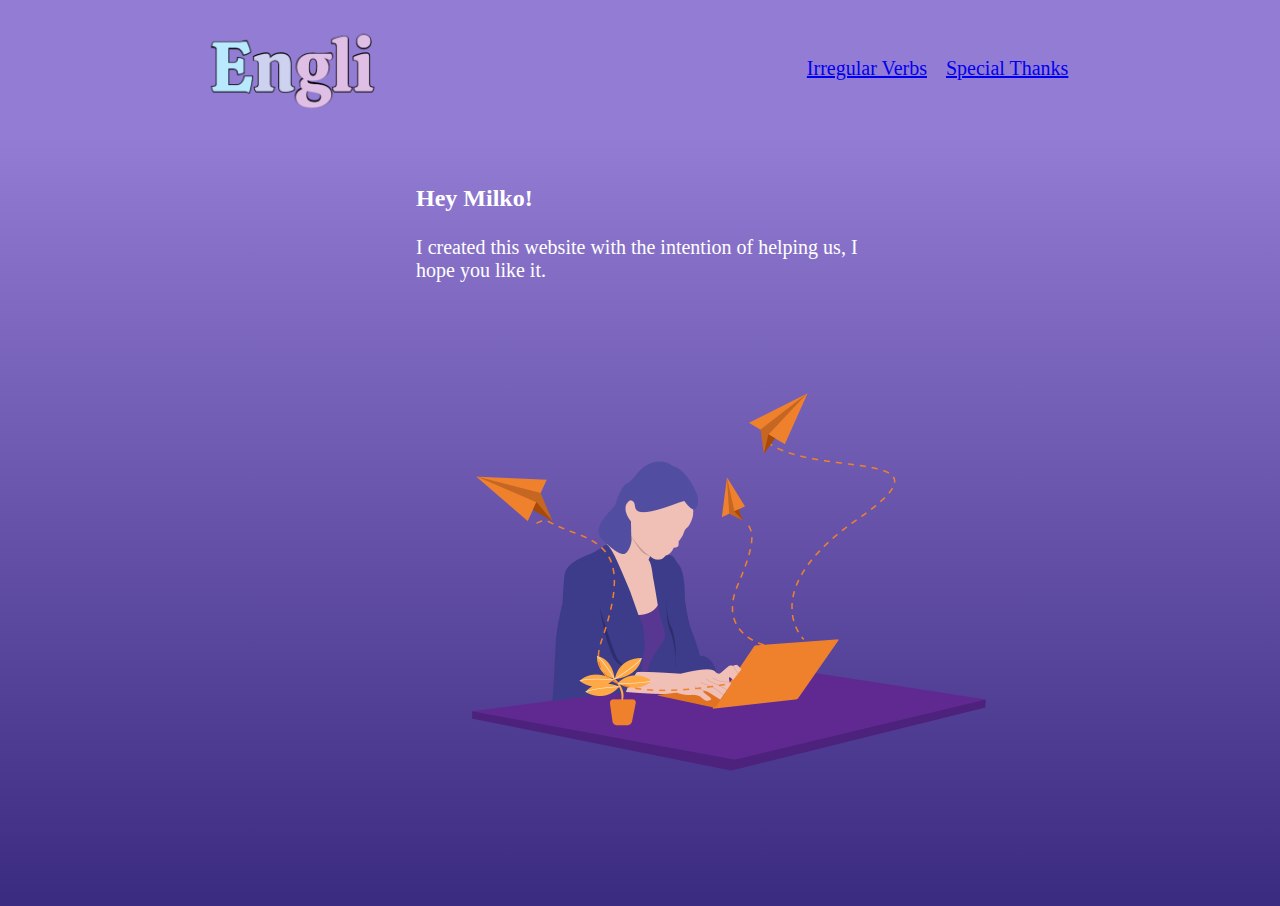
<file: index.html>
<html lang="en">
<head>
    <meta charset="UTF-8">
    <meta http-equiv="X-UA-Compatible" content="IE=edge">
    <meta name="viewport" content="width=device-width, initial-scale=1.0">
    <title>Engli</title>
    <link rel="stylesheet" href="style.css">
</head>
<body>
    <header class="cabecalho">
        <img class="cabecalho-imagem" src="./images/engli_logo.png" alt="logo">
        <ul class="cabecalho-lista">
       <li class="cabecalho-lista-item"><a href="link.html">Irregular Verbs</a></li> 
        <li class="cabecalho-lista-item"><a href="link2.html">Special Thanks</a></li>
        </ul>
    </header>


    <section class="escola">
        <div class="escola-div-conteudo">
            <h2 class="escola-titulo">Hey Milko!</h2>
            <p class="escola-texto-um">I created this website with the intention of helping us, I hope you like it.</p>
            <img class="logo-moça" src="./images/—Pngtree—woman working use laptop with_7230091.png" alt="logo-m">
        </div>
    </section>
</body>

</html>
</file>
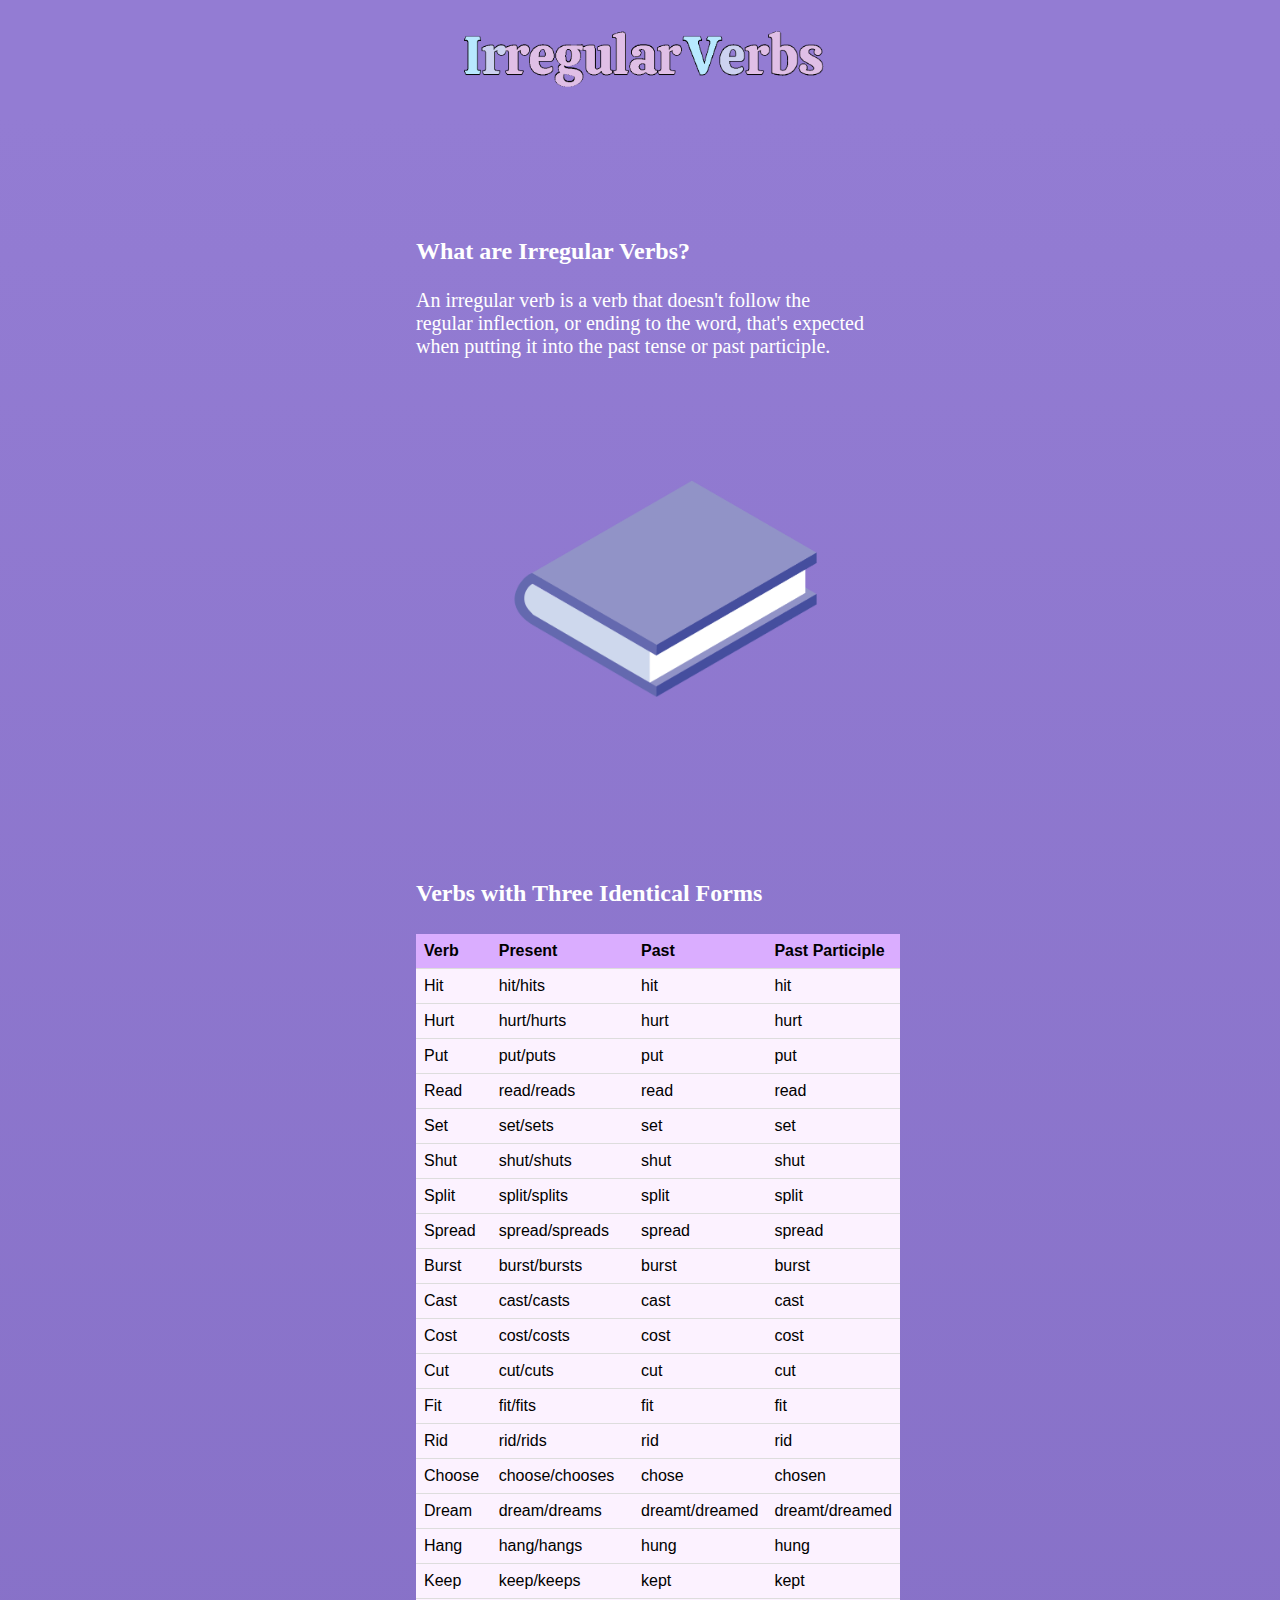
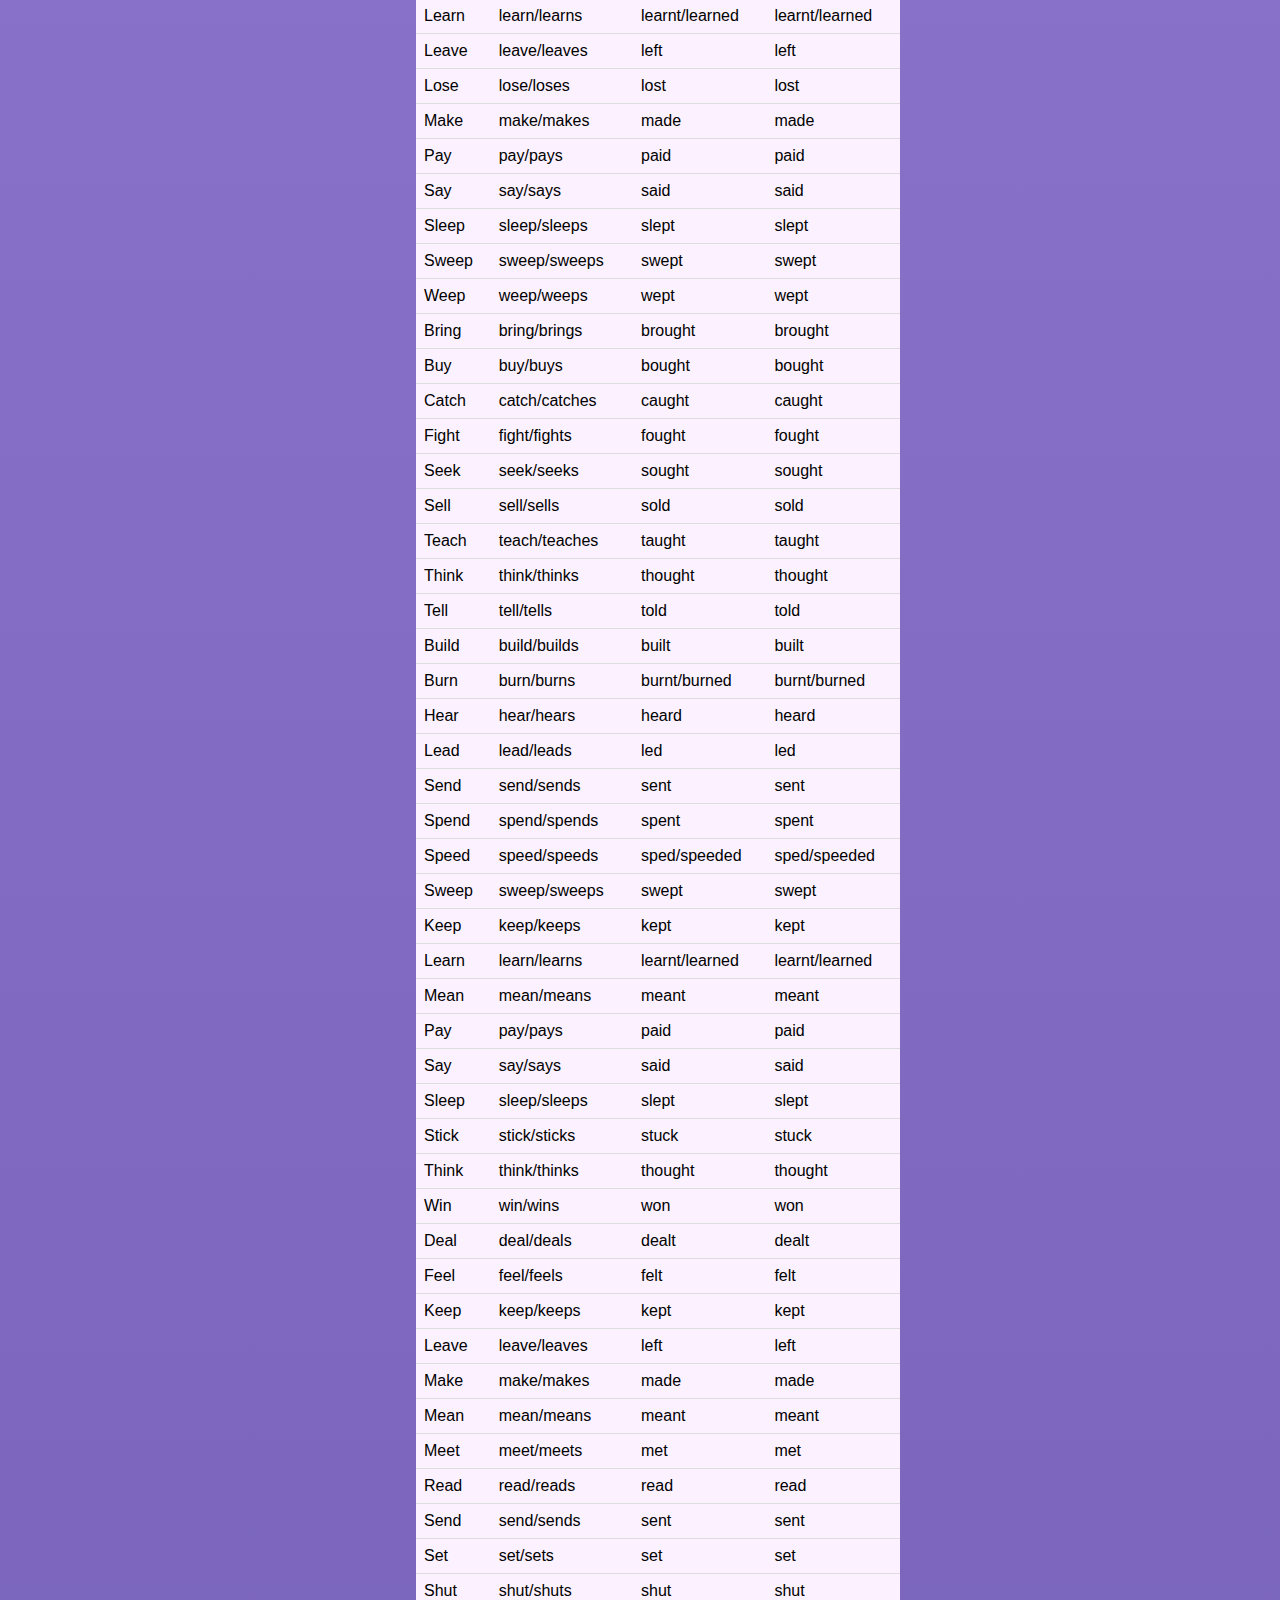
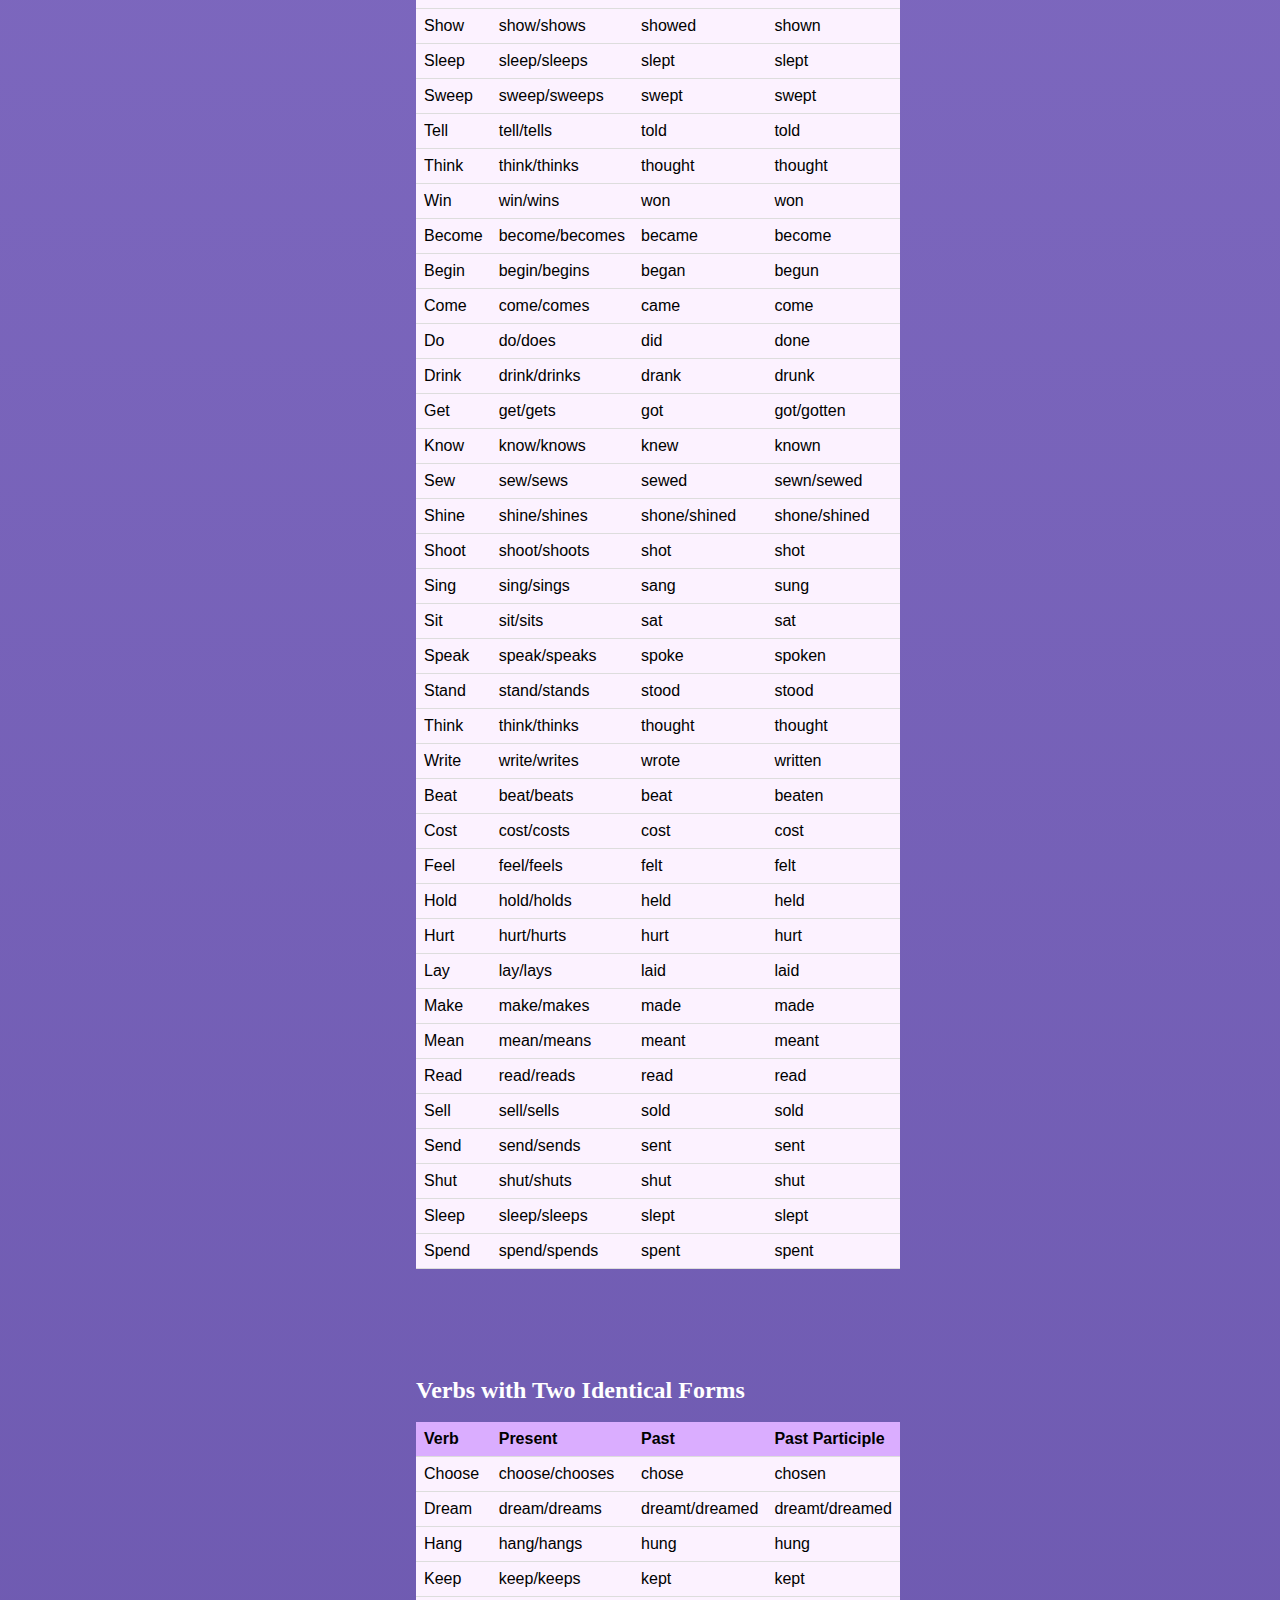
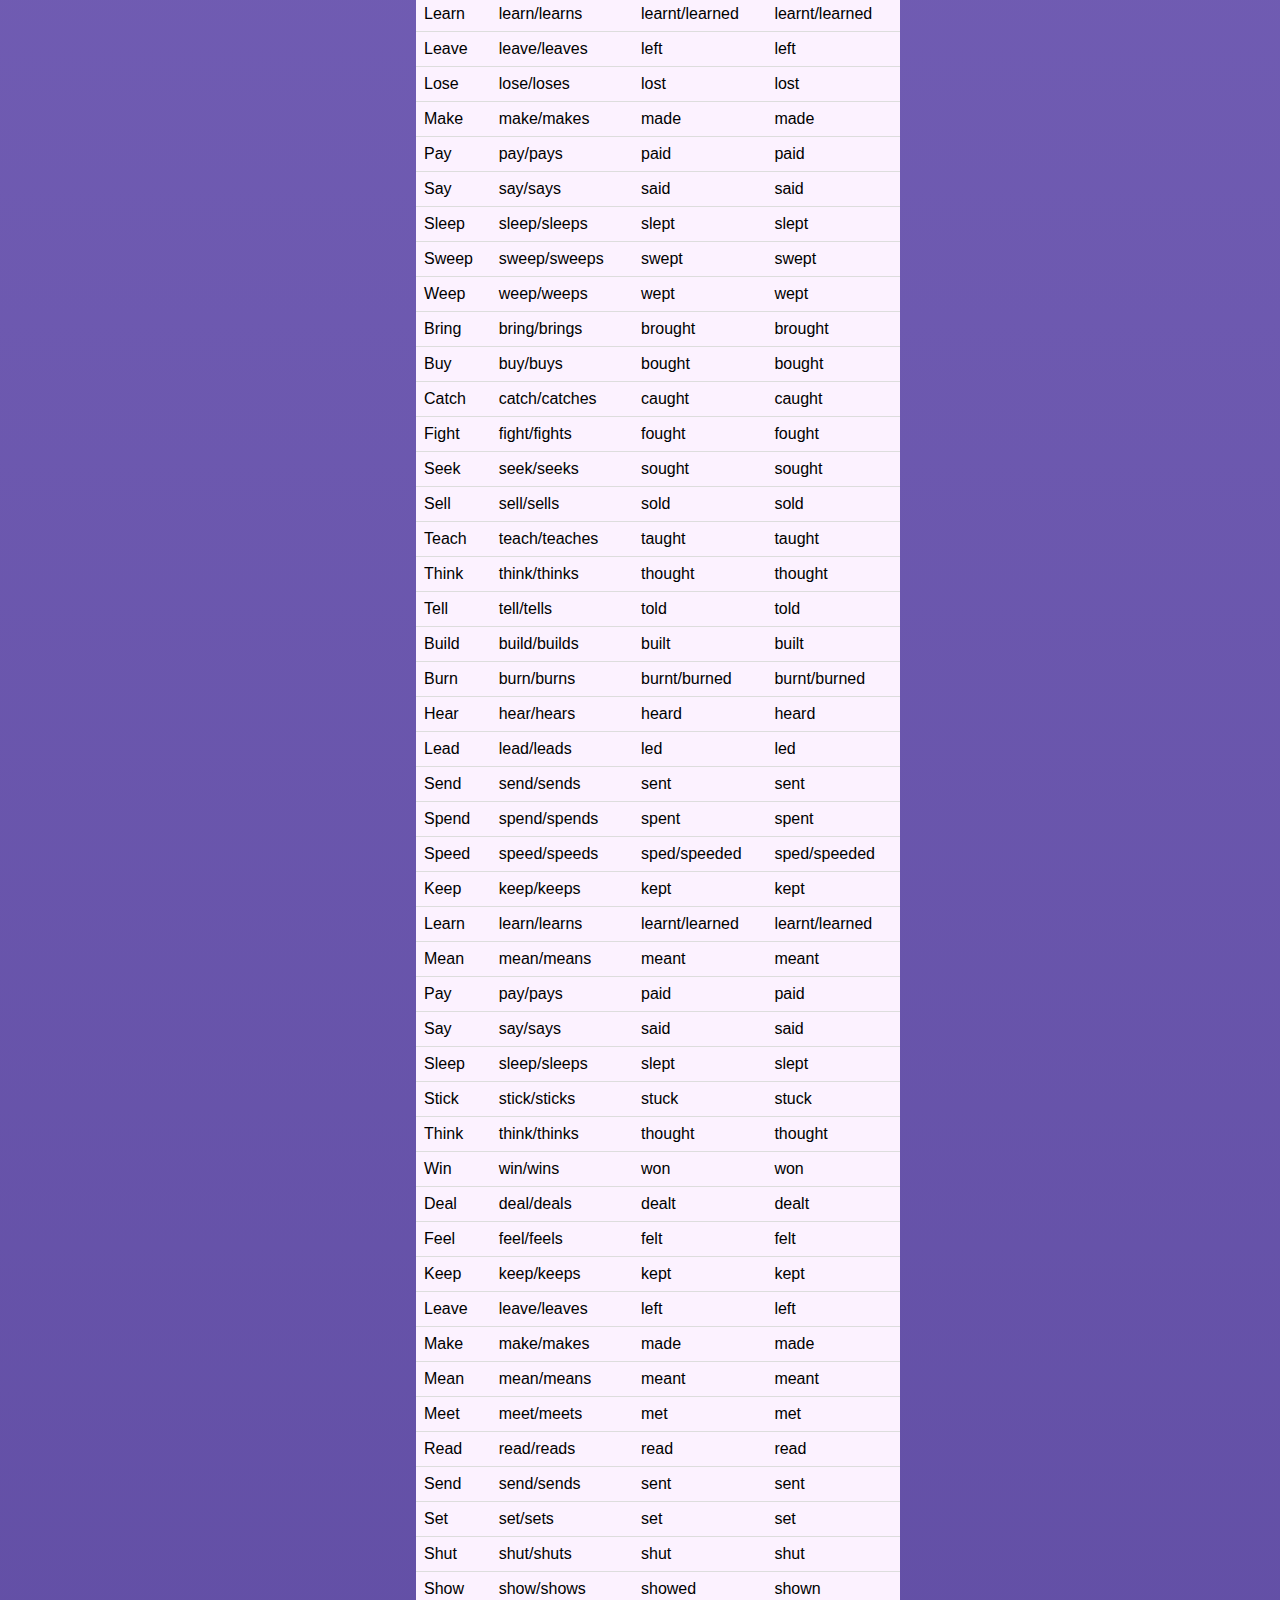
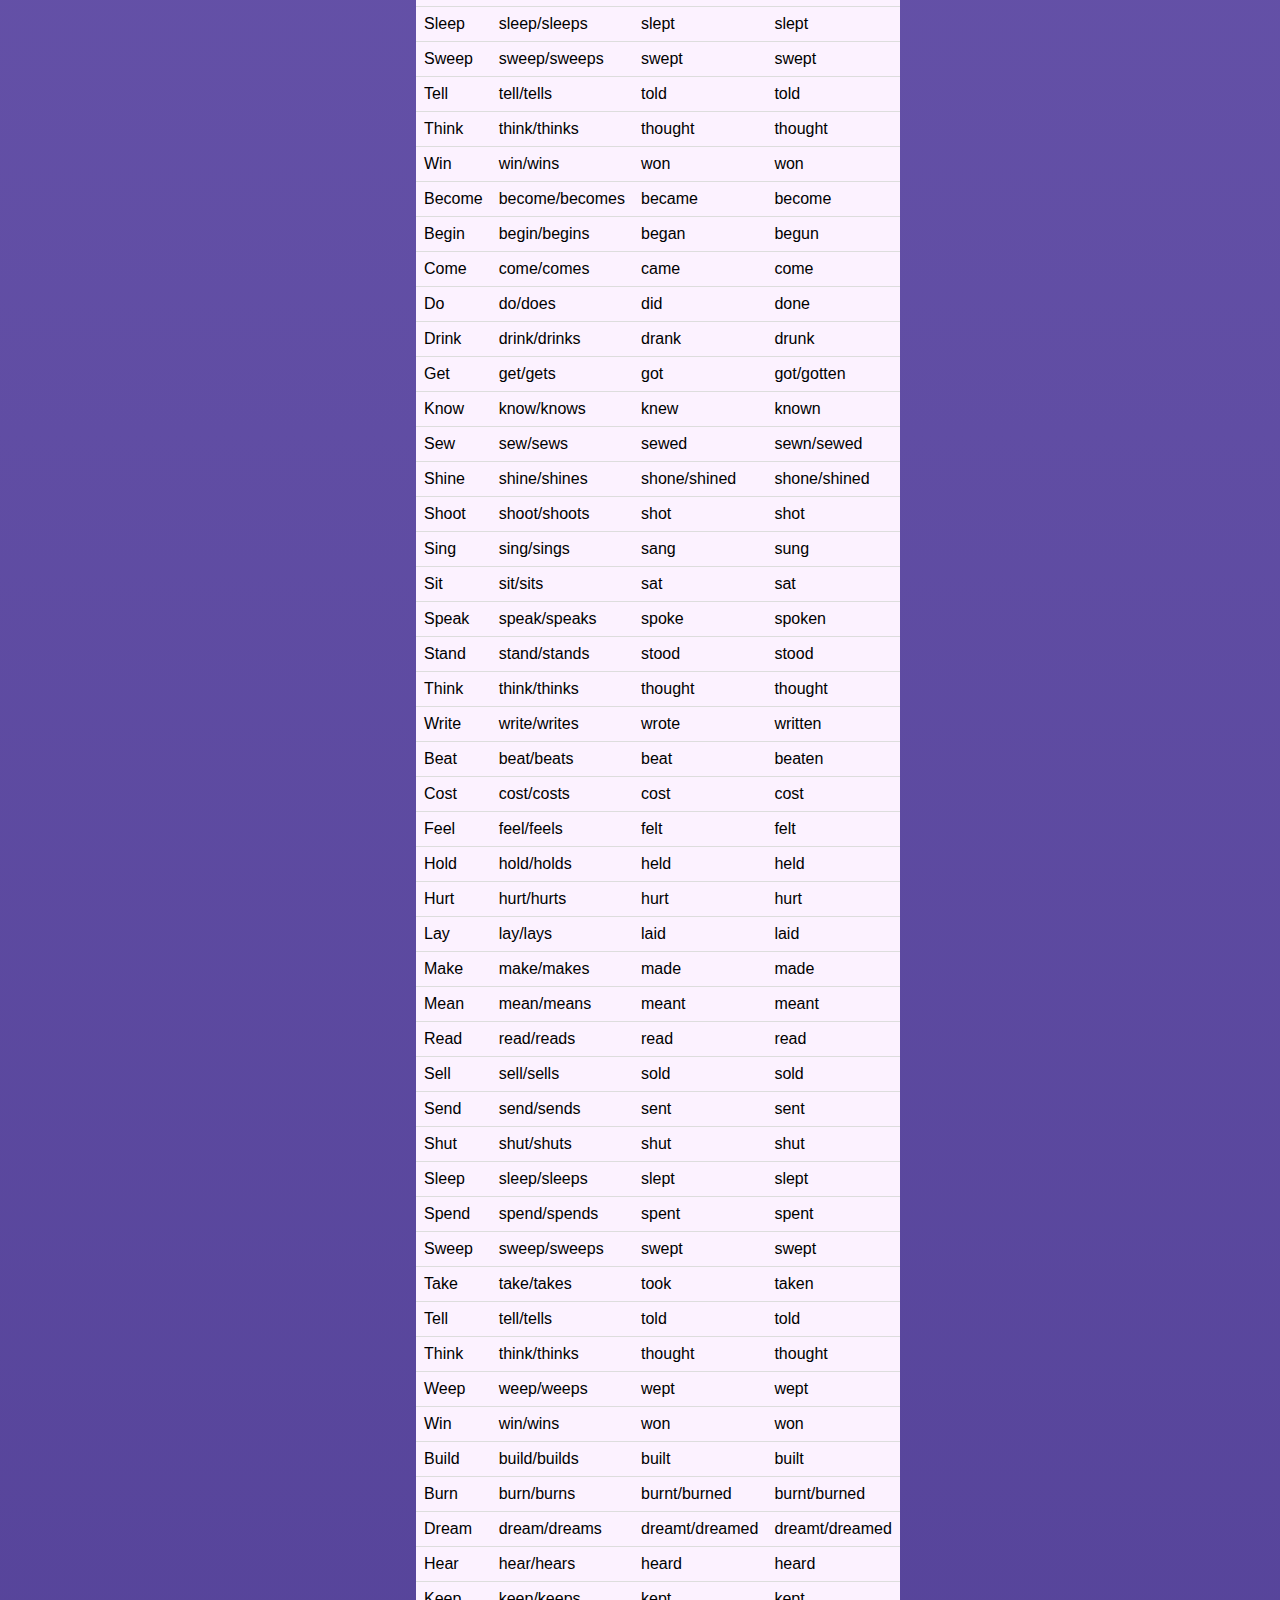
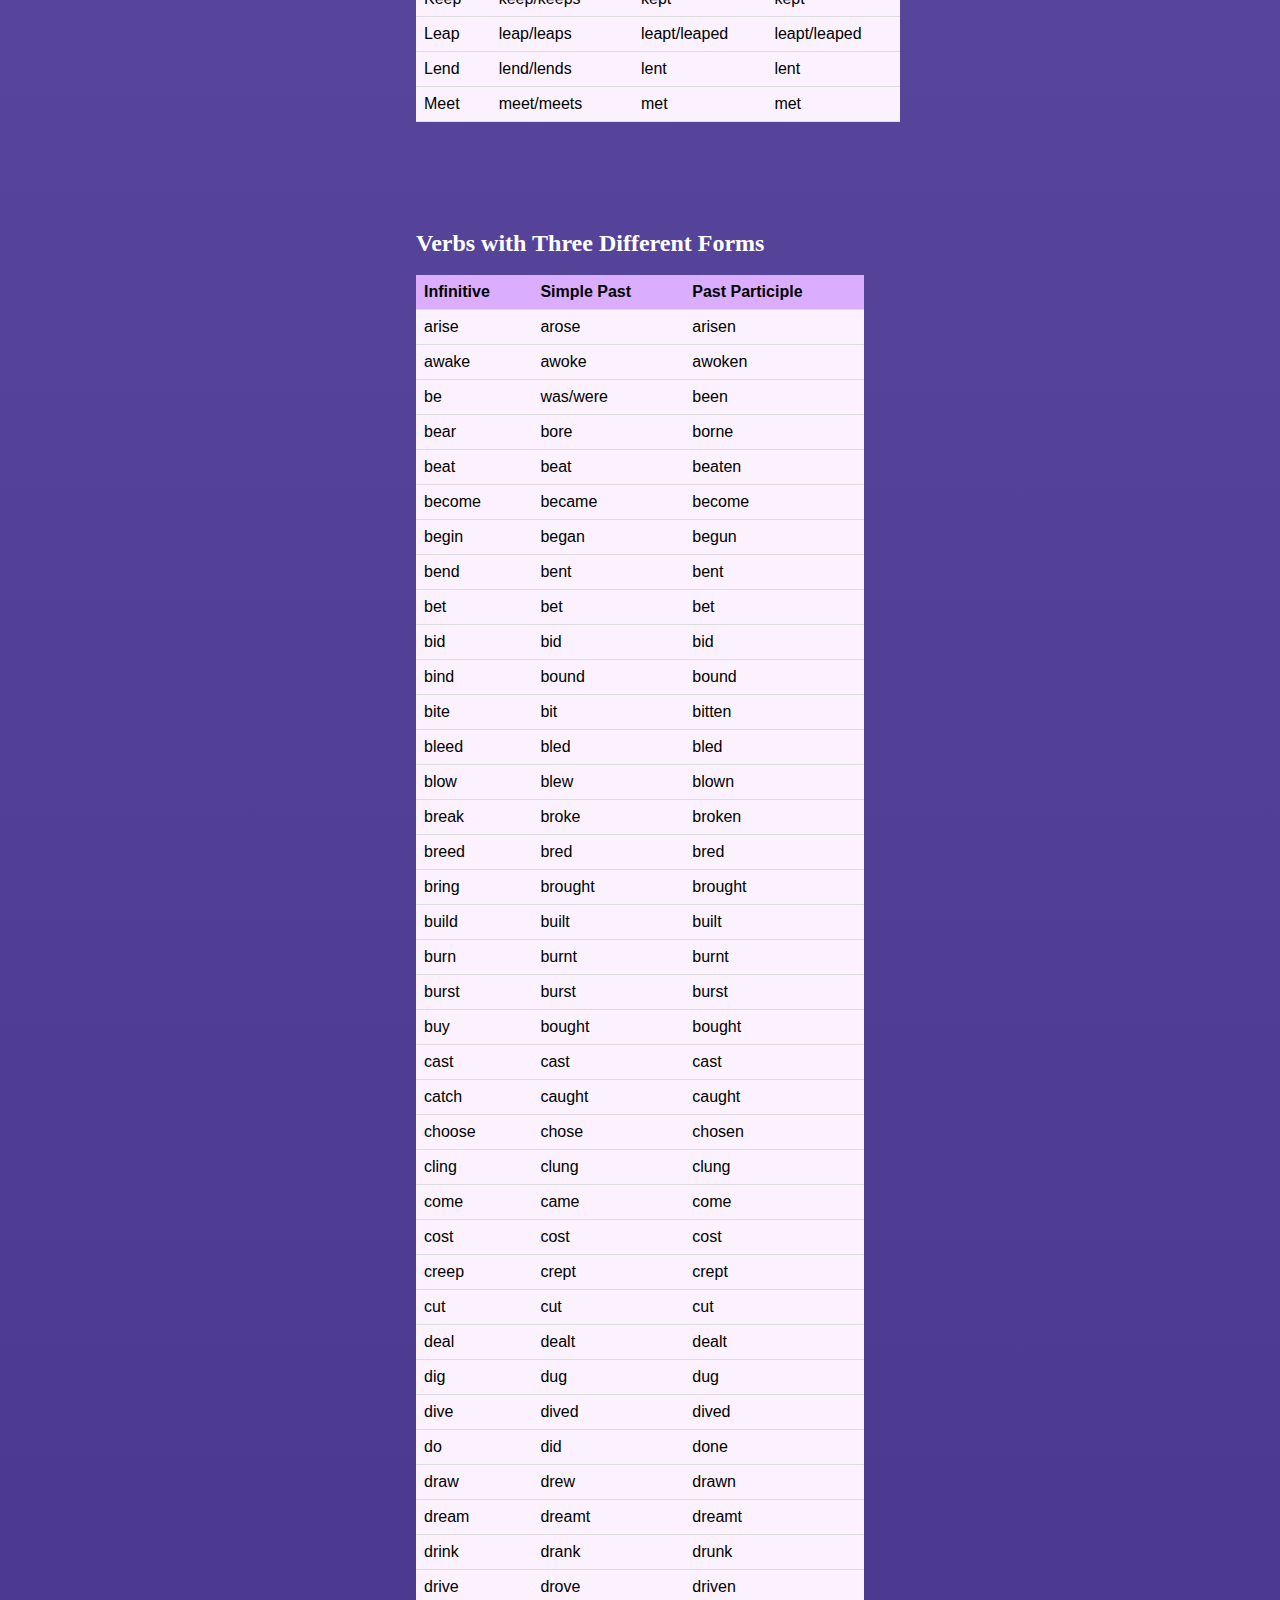
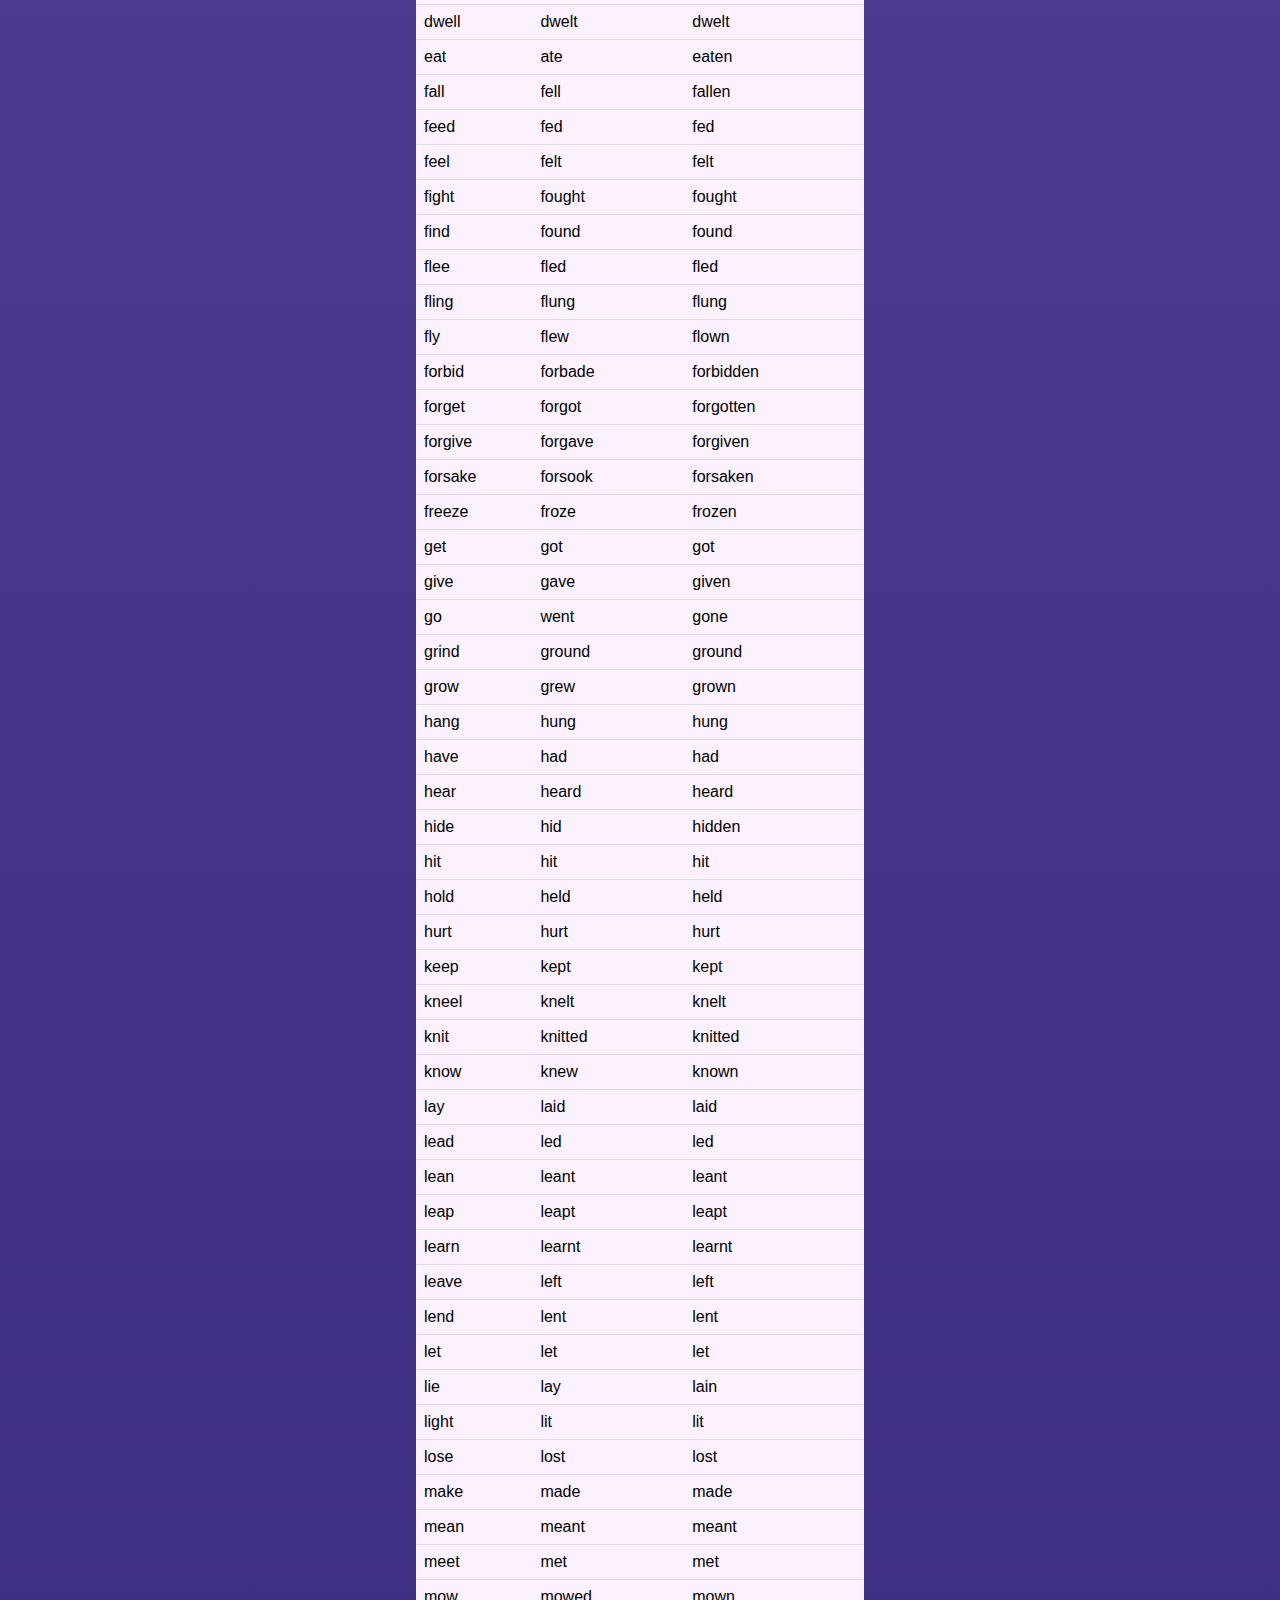
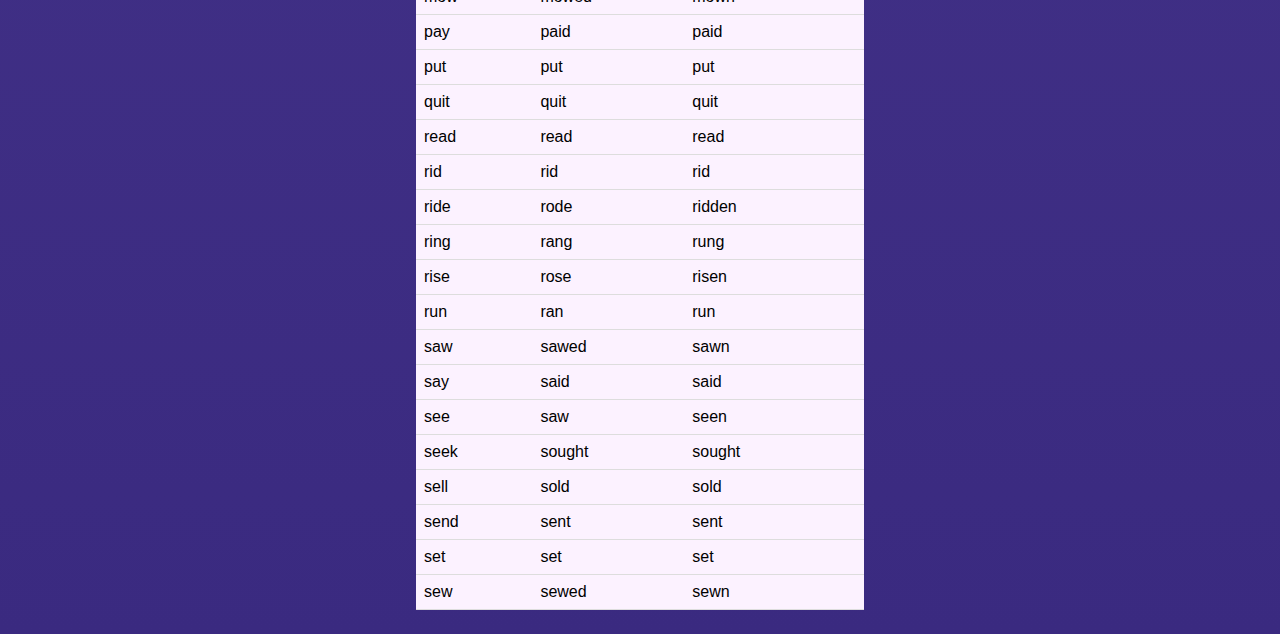
<file: link.html>
<html lang="en">
<head>
    <meta charset="UTF-8">
    <meta http-equiv="X-UA-Compatible" content="IE=edge">
    <meta name="viewport" content="width=device-width, initial-scale=1.0">
    <title>Irregular Verbs</title>
    <link rel="stylesheet" href="style.css">
</head>
<body>
    <header class="cabecalho">
        <img class="cabecalho-imagem3" src="./images/iv.png" alt="logo3">
      
    </header>


    <section class="escola">
        <div class="escola-div-conteudo"> 
            <br/><br/><br/><br/><h2 class="titulo2">What are Irregular Verbs?</h2>
            <p class="escola-texto-2">An irregular verb is a verb that doesn't follow the regular inflection, or ending to the word, that's expected when putting it into the past tense or past participle.<br/><br/>
                
                <img class="logo-st" src="./images/book.png" alt="livro">
                <br/><br/><br/><br/><br/><br/><br/></p>
           
             <h3 class="tit">Verbs with Three Identical Forms</p><br/></h3>
             <div>
            <table>
                <thead>
                  <tr>
                    <th>Verb</th>
                    <th>Present</th>
                    <th>Past</th>
                    <th>Past Participle</th>
                  </tr>
                </thead>
                <tbody>
                  <tr>
                    <td>Hit</td>
                    <td>hit/hits</td>
                    <td>hit</td>
                    <td>hit</td>
                  </tr>
                  <tr>
                    <td>Hurt</td>
                    <td>hurt/hurts</td>
                    <td>hurt</td>
                    <td>hurt</td>
                  </tr>
                  <tr>
                    <td>Put</td>
                    <td>put/puts</td>
                    <td>put</td>
                    <td>put</td>
                  </tr>
                  <tr>
                    <td>Read</td>
                    <td>read/reads</td>
                    <td>read</td>
                    <td>read</td>
                  </tr>
                  <tr>
                    <td>Set</td>
                    <td>set/sets</td>
                    <td>set</td>
                    <td>set</td>
                  </tr>
                  <tr>
                    <td>Shut</td>
                    <td>shut/shuts</td>
                    <td>shut</td>
                    <td>shut</td>
                  </tr>
                  <tr>
                    <td>Split</td>
                    <td>split/splits</td>
                    <td>split</td>
                    <td>split</td>
                  </tr>
                  <tr>
                    <td>Spread</td>
                    <td>spread/spreads</td>
                    <td>spread</td>
                    <td>spread</td>
                  </tr>
                  <tr>
                    <td>Burst</td>
                    <td>burst/bursts</td>
                    <td>burst</td>
                    <td>burst</td>
                  </tr>
                  <tr>
                    <td>Cast</td>
                    <td>cast/casts</td>
                    <td>cast</td>
                    <td>cast</td>
                  </tr>
                  <tr>
                    <td>Cost</td>
                    <td>cost/costs</td>
                    <td>cost</td>
                    <td>cost</td>
                  </tr>
                  <tr>
                    <td>Cut</td>
                    <td>cut/cuts</td>
                    <td>cut</td>
                    <td>cut</td>
                  </tr>
                  <tr>
                    <td>Fit</td>
                    <td>fit/fits</td>
                    <td>fit</td>
                    <td>fit</td>
                  </tr>
                  <tr>
                    <td>Rid</td>
                    <td>rid/rids</td>
                    <td>rid</td>
                    <td>rid</td>
                  </tr>
                  <tr>
                    <td>Choose</td>
                    <td>choose/chooses</td>
                    <td>chose</td>
                    <td>chosen</td>
                  </tr>
                  <tr>
                    <td>Dream</td>
                    <td>dream/dreams</td>
                    <td>dreamt/dreamed</td>
                    <td>dreamt/dreamed</td>
                  </tr>
                  <tr>
                    <td>Hang</td>
                    <td>hang/hangs</td>
                    <td>hung</td>
                    <td>hung</td>
                  </tr>
                  <tr>
                    <td>Keep</td>
                    <td>keep/keeps</td>
                    <td>kept</td>
                    <td>kept</td>
                  </tr>
                  <tr>
                    <td>Learn</td>
                    <td>learn/learns</td>
                    <td>learnt/learned</td>
                    <td>learnt/learned</td>
                  </tr>
                  <tr>
                    <td>Leave</td>
                    <td>leave/leaves</td>
                    <td>left</td>
                    <td>left</td>
                  </tr>
                  <tr>
                    <td>Lose</td>
                    <td>lose/loses</td>
                    <td>lost</td>
                    <td>lost</td>
                  </tr>
                  <tr>
                    <td>Make</td>
                    <td>make/makes</td>
                    <td>made</td>
                    <td>made</td>
                  </tr>
                  <tr>
                    <td>Pay</td>
                    <td>pay/pays</td>
                    <td>paid</td>
                    <td>paid</td>
                  </tr>
                  <tr>
                    <td>Say</td>
                    <td>say/says</td>
                    <td>said</td>
                    <td>said</td>
                  </tr>
                  <tr>
                    <td>Sleep</td>
                    <td>sleep/sleeps</td>
                    <td>slept</td>
                    <td>slept</td>
                  </tr>
                  <tr>
                    <td>Sweep</td>
                    <td>sweep/sweeps</td>
                    <td>swept</td>
                    <td>swept</td>
                  </tr>
                  <tr>
                    <td>Weep</td>
                    <td>weep/weeps</td>
                    <td>wept</td>
                    <td>wept</td>
                  </tr>
                  <tr>
                    <td>Bring</td>
                    <td>bring/brings</td>
                    <td>brought</td>
                    <td>brought</td>
                  </tr>
                  <tr>
                    <td>Buy</td>
                    <td>buy/buys</td>
                    <td>bought</td>
                    <td>bought</td>
                  </tr>
                  <tr>
                    <td>Catch</td>
                    <td>catch/catches</td>
                    <td>caught</td>
                    <td>caught</td>
                  </tr>
                  <tr>
                    <td>Fight</td>
                    <td>fight/fights</td>
                    <td>fought</td>
                    <td>fought</td>
                  </tr>
                  <tr>
                    <td>Seek</td>
                    <td>seek/seeks</td>
                    <td>sought</td>
                    <td>sought</td>
                  </tr>
                  <tr>
                    <td>Sell</td>
                    <td>sell/sells</td>
                    <td>sold</td>
                    <td>sold</td>
                  </tr>
                  <tr>
                    <td>Teach</td>
                    <td>teach/teaches</td>
                    <td>taught</td>
                    <td>taught</td>
                  </tr>
                  <tr>
                    <td>Think</td>
                    <td>think/thinks</td>
                    <td>thought</td>
                    <td>thought</td>
                  </tr>
                  <tr>
                    <td>Tell</td>
                    <td>tell/tells</td>
                    <td>told</td>
                    <td>told</td>
                  </tr>
                  <tr>
                    <td>Build</td>
                    <td>build/builds</td>
                    <td>built</td>
                    <td>built</td>
                  </tr>
                  <tr>
                    <td>Burn</td>
                    <td>burn/burns</td>
                    <td>burnt/burned</td>
                    <td>burnt/burned</td>
                  </tr>
                  <tr>
                    <td>Hear</td>
                    <td>hear/hears</td>
                    <td>heard</td>
                    <td>heard</td>
                  </tr>
                  <tr>
                    <td>Lead</td>
                    <td>lead/leads</td>
                    <td>led</td>
                    <td>led</td>
                  </tr>
                  <tr>
                    <td>Send</td>
                    <td>send/sends</td>
                    <td>sent</td>
                    <td>sent</td>
                  </tr>
                  <tr>
                    <td>Spend</td>
                    <td>spend/spends</td>
                    <td>spent</td>
                    <td>spent</td>
                  </tr>
                  <tr>
                    <td>Speed</td>
                    <td>speed/speeds</td>
                    <td>sped/speeded</td>
                    <td>sped/speeded</td>
                  </tr>
                  <tr>
                    <td>Sweep</td>
                    <td>sweep/sweeps</td>
                    <td>swept</td>
                    <td>swept</td>
                  </tr>
                  <tr>
                    <td>Keep</td>
                    <td>keep/keeps</td>
                    <td>kept</td>
                    <td>kept</td>
                  </tr>
                  <tr>
                    <td>Learn</td>
                    <td>learn/learns</td>
                    <td>learnt/learned</td>
                    <td>learnt/learned</td>
                  </tr>
                  <tr>
                    <td>Mean</td>
                    <td>mean/means</td>
                    <td>meant</td>
                    <td>meant</td>
                  </tr>
                  <tr>
                    <td>Pay</td>
                    <td>pay/pays</td>
                    <td>paid</td>
                    <td>paid</td>
                  </tr>
                  <tr>
                    <td>Say</td>
                    <td>say/says</td>
                    <td>said</td>
                    <td>said</td>
                  </tr>
                  <tr>
                    <td>Sleep</td>
                    <td>sleep/sleeps</td>
                    <td>slept</td>
                    <td>slept</td>
                  </tr>
                  <tr>
                    <td>Stick</td>
                    <td>stick/sticks</td>
                    <td>stuck</td>
                    <td>stuck</td>
                  </tr>
                  <tr>
                    <td>Think</td>
                    <td>think/thinks</td>
                    <td>thought</td>
                    <td>thought</td>
                  </tr>
                  <tr>
                    <td>Win</td>
                    <td>win/wins</td>
                    <td>won</td>
                    <td>won</td>
                  </tr>
                  <tr>
                    <td>Deal</td>
                    <td>deal/deals</td>
                    <td>dealt</td>
                    <td>dealt</td>
                  </tr>
                  <tr>
                    <td>Feel</td>
                    <td>feel/feels</td>
                    <td>felt</td>
                    <td>felt</td>
                  </tr>
                  <tr>
                    <td>Keep</td>
                    <td>keep/keeps</td>
                    <td>kept</td>
                    <td>kept</td>
                  </tr>
                  <tr>
                    <td>Leave</td>
                    <td>leave/leaves</td>
                    <td>left</td>
                    <td>left</td>
                  </tr>
                  <tr>
                    <td>Make</td>
                    <td>make/makes</td>
                    <td>made</td>
                    <td>made</td>
                  </tr>
                  <tr>
                    <td>Mean</td>
                    <td>mean/means</td>
                    <td>meant</td>
                    <td>meant</td>
                  </tr>
                  <tr>
                    <td>Meet</td>
                    <td>meet/meets</td>
                    <td>met</td>
                    <td>met</td>
                  </tr>
                  <tr>
                    <td>Read</td>
                    <td>read/reads</td>
                    <td>read</td>
                    <td>read</td>
                  </tr>
                  <tr>
                    <td>Send</td>
                    <td>send/sends</td>
                    <td>sent</td>
                    <td>sent</td>
                  </tr>
                  <tr>
                    <td>Set</td>
                    <td>set/sets</td>
                    <td>set</td>
                    <td>set</td>
                  </tr>
                  <tr>
                    <td>Shut</td>
                    <td>shut/shuts</td>
                    <td>shut</td>
                    <td>shut</td>
                  </tr>
                  <tr>
                    <td>Show</td>
                    <td>show/shows</td>
                    <td>showed</td>
                    <td>shown</td>
                  </tr>
                  <tr>
                    <td>Sleep</td>
                    <td>sleep/sleeps</td>
                    <td>slept</td>
                    <td>slept</td>
                  </tr>
                  <tr>
                    <td>Sweep</td>
                    <td>sweep/sweeps</td>
                    <td>swept</td>
                    <td>swept</td>
                  </tr>
                  <tr>
                    <td>Tell</td>
                    <td>tell/tells</td>
                    <td>told</td>
                    <td>told</td>
                  </tr>
                  <tr>
                    <td>Think</td>
                    <td>think/thinks</td>
                    <td>thought</td>
                    <td>thought</td>
                  </tr>
                  <tr>
                    <td>Win</td>
                    <td>win/wins</td>
                    <td>won</td>
                    <td>won</td>
                  </tr>
                  <tr>
                    <td>Become</td>
                    <td>become/becomes</td>
                    <td>became</td>
                    <td>become</td>
                  </tr>
                  <tr>
                    <td>Begin</td>
                    <td>begin/begins</td>
                    <td>began</td>
                    <td>begun</td>
                  </tr>
                  <tr>
                    <td>Come</td>
                    <td>come/comes</td>
                    <td>came</td>
                    <td>come</td>
                  </tr>
                  <tr>
                    <td>Do</td>
                    <td>do/does</td>
                    <td>did</td>
                    <td>done</td>
                  </tr>
                  <tr>
                    <td>Drink</td>
                    <td>drink/drinks</td>
                    <td>drank</td>
                    <td>drunk</td>
                  </tr>
                  <tr>
                    <td>Get</td>
                    <td>get/gets</td>
                    <td>got</td>
                    <td>got/gotten</td>
                  </tr>
                  <tr>
                    <td>Know</td>
                    <td>know/knows</td>
                    <td>knew</td>
                    <td>known</td>
                  </tr>
                  <tr>
                    <td>Sew</td>
                    <td>sew/sews</td>
                    <td>sewed</td>
                    <td>sewn/sewed</td>
                  </tr>
                  <tr>
                    <td>Shine</td>
                    <td>shine/shines</td>
                    <td>shone/shined</td>
                    <td>shone/shined</td>
                  </tr>
                  <tr>
                    <td>Shoot</td>
                    <td>shoot/shoots</td>
                    <td>shot</td>
                    <td>shot</td>
                  </tr>
                  <tr>
                    <td>Sing</td>
                    <td>sing/sings</td>
                    <td>sang</td>
                    <td>sung</td>
                  </tr>
                  <tr>
                    <td>Sit</td>
                    <td>sit/sits</td>
                    <td>sat</td>
                    <td>sat</td>
                  </tr>
                  <tr>
                    <td>Speak</td>
                    <td>speak/speaks</td>
                    <td>spoke</td>
                    <td>spoken</td>
                  </tr>
                  <tr>
                    <td>Stand</td>
                    <td>stand/stands</td>
                    <td>stood</td>
                    <td>stood</td>
                  </tr>
                  <tr>
                    <td>Think</td>
                    <td>think/thinks</td>
                    <td>thought</td>
                    <td>thought</td>
                  </tr>
                  <tr>
                    <td>Write</td>
                    <td>write/writes</td>
                    <td>wrote</td>
                    <td>written</td>
                  </tr>
                  <tr>
                    <td>Beat</td>
                    <td>beat/beats</td>
                    <td>beat</td>
                    <td>beaten</td>
                  </tr>
                  <tr>
                    <td>Cost</td>
                    <td>cost/costs</td>
                    <td>cost</td>
                    <td>cost</td>
                  </tr>
                  <tr>
                    <td>Feel</td>
                    <td>feel/feels</td>
                    <td>felt</td>
                    <td>felt</td>
                  </tr>
                  <tr>
                    <td>Hold</td>
                    <td>hold/holds</td>
                    <td>held</td>
                    <td>held</td>
                  </tr>
                  <tr>
                    <td>Hurt</td>
                    <td>hurt/hurts</td>
                    <td>hurt</td>
                    <td>hurt</td>
                  </tr>
                  <tr>
                    <td>Lay</td>
                    <td>lay/lays</td>
                    <td>laid</td>
                    <td>laid</td>
                  </tr>
                  <tr>
                    <td>Make</td>
                    <td>make/makes</td>
                    <td>made</td>
                    <td>made</td>
                  </tr>
                  <tr>
                    <td>Mean</td>
                    <td>mean/means</td>
                    <td>meant</td>
                    <td>meant</td>
                  </tr>
                  <tr>
                    <td>Read</td>
                    <td>read/reads</td>
                    <td>read</td>
                    <td>read</td>
                  </tr>
                  <tr>
                    <td>Sell</td>
                    <td>sell/sells</td>
                    <td>sold</td>
                    <td>sold</td>
                  </tr>
                  <tr>
                    <td>Send</td>
                    <td>send/sends</td>
                    <td>sent</td>
                    <td>sent</td>
                  </tr>
                  <tr>
                    <td>Shut</td>
                    <td>shut/shuts</td>
                    <td>shut</td>
                    <td>shut</td>
                  </tr>
                  <tr>
                    <td>Sleep</td>
                    <td>sleep/sleeps</td>
                    <td>slept</td>
                    <td>slept</td>
                  </tr>
                  <tr>
                    <td>Spend</td>
                    <td>spend/spends</td>
                    <td>spent</td>
                    <td>spent</td>
                  </tr>
                  </tbody>
                  </thead>
              </table> <br/><br/><br/><br/><br/><br/>
                  <h3 class="tit">Verbs with Two Identical Forms</h3><br/>
            
                  <table>
                    <thead>
                      <tr>
                        <th>Verb</th>
                        <th>Present</th>
                        <th>Past</th>
                        <th>Past Participle</th>
                      </tr>
                    </thead>
                    <tbody>
                      <!-- Existing rows -->
                      <tr>
                        <td>Choose</td>
                        <td>choose/chooses</td>
                        <td>chose</td>
                        <td>chosen</td>
                      </tr>
                      <tr>
                        <td>Dream</td>
                        <td>dream/dreams</td>
                        <td>dreamt/dreamed</td>
                        <td>dreamt/dreamed</td>
                      </tr>
                      <tr>
                        <td>Hang</td>
                        <td>hang/hangs</td>
                        <td>hung</td>
                        <td>hung</td>
                      </tr>
                      <tr>
                        <td>Keep</td>
                        <td>keep/keeps</td>
                        <td>kept</td>
                        <td>kept</td>
                      </tr>
                      <tr>
                        <td>Learn</td>
                        <td>learn/learns</td>
                        <td>learnt/learned</td>
                        <td>learnt/learned</td>
                      </tr>
                      <tr>
                        <td>Leave</td>
                        <td>leave/leaves</td>
                        <td>left</td>
                        <td>left</td>
                      </tr>
                      <tr>
                        <td>Lose</td>
                        <td>lose/loses</td>
                        <td>lost</td>
                        <td>lost</td>
                      </tr>
                      <tr>
                        <td>Make</td>
                        <td>make/makes</td>
                        <td>made</td>
                        <td>made</td>
                      </tr>
                      <tr>
                        <td>Pay</td>
                        <td>pay/pays</td>
                        <td>paid</td>
                        <td>paid</td>
                      </tr>
                      <tr>
                        <td>Say</td>
                        <td>say/says</td>
                        <td>said</td>
                        <td>said</td>
                      </tr>
                      <tr>
                        <td>Sleep</td>
                        <td>sleep/sleeps</td>
                        <td>slept</td>
                        <td>slept</td>
                      </tr>
                      <tr>
                        <td>Sweep</td>
                        <td>sweep/sweeps</td>
                        <td>swept</td>
                        <td>swept</td>
                      </tr>
                      <tr>
                        <td>Weep</td>
                        <td>weep/weeps</td>
                        <td>wept</td>
                        <td>wept</td>
                      </tr>
                      <tr>
                        <td>Bring</td>
                        <td>bring/brings</td>
                        <td>brought</td>
                        <td>brought</td>
                      </tr>
                      <tr>
                        <td>Buy</td>
                        <td>buy/buys</td>
                        <td>bought</td>
                        <td>bought</td>
                      </tr>
                      <tr>
                        <td>Catch</td>
                        <td>catch/catches</td>
                        <td>caught</td>
                        <td>caught</td>
                      </tr>
                      <tr>
                        <td>Fight</td>
                        <td>fight/fights</td>
                        <td>fought</td>
                        <td>fought</td>
                      </tr>
                      <tr>
                        <td>Seek</td>
                        <td>seek/seeks</td>
                        <td>sought</td>
                        <td>sought</td>
                      </tr>
                      <tr>
                        <td>Sell</td>
                        <td>sell/sells</td>
                        <td>sold</td>
                        <td>sold</td>
                      </tr>
                      <tr>
                        <td>Teach</td>
                        <td>teach/teaches</td>
                        <td>taught</td>
                        <td>taught</td>
                      </tr>
                      <tr>
                        <td>Think</td>
                        <td>think/thinks</td>
                        <td>thought</td>
                        <td>thought</td>
                      </tr>
                      <tr>
                        <td>Tell</td>
                        <td>tell/tells</td>
                        <td>told</td>
                        <td>told</td>
                      </tr>
                      <tr>
                        <td>Build</td>
                        <td>build/builds</td>
                        <td>built</td>
                        <td>built</td>
                      </tr>
                      <tr>
                        <td>Burn</td>
                        <td>burn/burns</td>
                        <td>burnt/burned</td>
                        <td>burnt/burned</td>
                      </tr>
                      <tr>
                        <td>Hear</td>
                        <td>hear/hears</td>
                        <td>heard</td>
                        <td>heard</td>
                      </tr>
                      <tr>
                        <td>Lead</td>
                        <td>lead/leads</td>
                        <td>led</td>
                        <td>led</td>
                      </tr>
                      <tr>
                        <td>Send</td>
                        <td>send/sends</td>
                        <td>sent</td>
                        <td>sent</td>
                      </tr>
                      <tr>
                        <td>Spend</td>
                        <td>spend/spends</td>
                        <td>spent</td>
                        <td>spent</td>
                      </tr>
                      <tr>
                        <td>Speed</td>
                        <td>speed/speeds</td>
                        <td>sped/speeded</td>
                        <td>sped/speeded</td>
                      </tr>
                      <tr>
                        <td>Keep</td>
                        <td>keep/keeps</td>
                        <td>kept</td>
                        <td>kept</td>
                      </tr>
                      <tr>
                        <td>Learn</td>
                        <td>learn/learns</td>
                        <td>learnt/learned</td>
                        <td>learnt/learned</td>
                      </tr>
                      <tr>
                        <td>Mean</td>
                        <td>mean/means</td>
                        <td>meant</td>
                        <td>meant</td>
                      </tr>
                      <tr>
                        <td>Pay</td>
                        <td>pay/pays</td>
                        <td>paid</td>
                        <td>paid</td>
                      </tr>
                      <tr>
                        <td>Say</td>
                        <td>say/says</td>
                        <td>said</td>
                        <td>said</td>
                      </tr>
                      <tr>
                        <td>Sleep</td>
                        <td>sleep/sleeps</td>
                        <td>slept</td>
                        <td>slept</td>
                      </tr>
                      <tr>
                        <td>Stick</td>
                        <td>stick/sticks</td>
                        <td>stuck</td>
                        <td>stuck</td>
                      </tr>
                      <tr>
                        <td>Think</td>
                        <td>think/thinks</td>
                        <td>thought</td>
                        <td>thought</td>
                      </tr>
                      <tr>
                        <td>Win</td>
                        <td>win/wins</td>
                        <td>won</td>
                        <td>won</td>
                      </tr>
                      <tr>
                        <td>Deal</td>
                        <td>deal/deals</td>
                        <td>dealt</td>
                        <td>dealt</td>
                      </tr>
                      <tr>
                        <td>Feel</td>
                        <td>feel/feels</td>
                        <td>felt</td>
                        <td>felt</td>
                      </tr>
                      <tr>
                        <td>Keep</td>
                        <td>keep/keeps</td>
                        <td>kept</td>
                        <td>kept</td>
                      </tr>
                      <tr>
                        <td>Leave</td>
                        <td>leave/leaves</td>
                        <td>left</td>
                        <td>left</td>
                      </tr>
                      <tr>
                        <td>Make</td>
                        <td>make/makes</td>
                        <td>made</td>
                        <td>made</td>
                      </tr>
                      <tr>
                        <td>Mean</td>
                        <td>mean/means</td>
                        <td>meant</td>
                        <td>meant</td>
                      </tr>
                      <tr>
                        <td>Meet</td>
                        <td>meet/meets</td>
                        <td>met</td>
                        <td>met</td>
                      </tr>
                      <tr>
                        <td>Read</td>
                        <td>read/reads</td>
                        <td>read</td>
                        <td>read</td>
                      </tr>
                      <tr>
                        <td>Send</td>
                        <td>send/sends</td>
                        <td>sent</td>
                        <td>sent</td>
                      </tr>
                      <tr>
                        <td>Set</td>
                        <td>set/sets</td>
                        <td>set</td>
                        <td>set</td>
                      </tr>
                      <tr>
                        <td>Shut</td>
                        <td>shut/shuts</td>
                        <td>shut</td>
                        <td>shut</td>
                      </tr>
                      <tr>
                        <td>Show</td>
                        <td>show/shows</td>
                        <td>showed</td>
                        <td>shown</td>
                      </tr>
                      <tr>
                        <td>Sleep</td>
                        <td>sleep/sleeps</td>
                        <td>slept</td>
                        <td>slept</td>
                      </tr>
                      <tr>
                        <td>Sweep</td>
                        <td>sweep/sweeps</td>
                        <td>swept</td>
                        <td>swept</td>
                      </tr>
                      <tr>
                        <td>Tell</td>
                        <td>tell/tells</td>
                        <td>told</td>
                        <td>told</td>
                      </tr>
                      <tr>
                        <td>Think</td>
                        <td>think/thinks</td>
                        <td>thought</td>
                        <td>thought</td>
                      </tr>
                      <tr>
                        <td>Win</td>
                        <td>win/wins</td>
                        <td>won</td>
                        <td>won</td>
                      </tr>
                      <tr>
                        <td>Become</td>
                        <td>become/becomes</td>
                        <td>became</td>
                        <td>become</td>
                      </tr>
                      <tr>
                        <td>Begin</td>
                        <td>begin/begins</td>
                        <td>began</td>
                        <td>begun</td>
                      </tr>
                      <tr>
                        <td>Come</td>
                        <td>come/comes</td>
                        <td>came</td>
                        <td>come</td>
                      </tr>
                      <tr>
                        <td>Do</td>
                        <td>do/does</td>
                        <td>did</td>
                        <td>done</td>
                      </tr>
                      <tr>
                        <td>Drink</td>
                        <td>drink/drinks</td>
                        <td>drank</td>
                        <td>drunk</td>
                      </tr>
                      <tr>
                        <td>Get</td>
                        <td>get/gets</td>
                        <td>got</td>
                        <td>got/gotten</td>
                      </tr>
                      <tr>
                        <td>Know</td>
                        <td>know/knows</td>
                        <td>knew</td>
                        <td>known</td>
                      </tr>
                      <tr>
                        <td>Sew</td>
                        <td>sew/sews</td>
                        <td>sewed</td>
                        <td>sewn/sewed</td>
                      </tr>
                      <tr>
                        <td>Shine</td>
                        <td>shine/shines</td>
                        <td>shone/shined</td>
                        <td>shone/shined</td>
                      </tr>
                      <tr>
                        <td>Shoot</td>
                        <td>shoot/shoots</td>
                        <td>shot</td>
                        <td>shot</td>
                      </tr>
                      <tr>
                        <td>Sing</td>
                        <td>sing/sings</td>
                        <td>sang</td>
                        <td>sung</td>
                      </tr>
                      <tr>
                        <td>Sit</td>
                        <td>sit/sits</td>
                        <td>sat</td>
                        <td>sat</td>
                      </tr>
                      <tr>
                        <td>Speak</td>
                        <td>speak/speaks</td>
                        <td>spoke</td>
                        <td>spoken</td>
                      </tr>
                      <tr>
                        <td>Stand</td>
                        <td>stand/stands</td>
                        <td>stood</td>
                        <td>stood</td>
                      </tr>
                      <tr>
                        <td>Think</td>
                        <td>think/thinks</td>
                        <td>thought</td>
                        <td>thought</td>
                      </tr>
                      <tr>
                        <td>Write</td>
                        <td>write/writes</td>
                        <td>wrote</td>
                        <td>written</td>
                      </tr>
                      <tr>
                        <td>Beat</td>
                        <td>beat/beats</td>
                        <td>beat</td>
                        <td>beaten</td>
                      </tr>
                      <tr>
                        <td>Cost</td>
                        <td>cost/costs</td>
                        <td>cost</td>
                        <td>cost</td>
                      </tr>
                      <tr>
                        <td>Feel</td>
                        <td>feel/feels</td>
                        <td>felt</td>
                        <td>felt</td>
                      </tr>
                      <tr>
                        <td>Hold</td>
                        <td>hold/holds</td>
                        <td>held</td>
                        <td>held</td>
                      </tr>
                      <tr>
                        <td>Hurt</td>
                        <td>hurt/hurts</td>
                        <td>hurt</td>
                        <td>hurt</td>
                      </tr>
                      <tr>
                        <td>Lay</td>
                        <td>lay/lays</td>
                        <td>laid</td>
                        <td>laid</td>
                      </tr>
                      <tr>
                        <td>Make</td>
                        <td>make/makes</td>
                        <td>made</td>
                        <td>made</td>
                      </tr>
                      <tr>
                        <td>Mean</td>
                        <td>mean/means</td>
                        <td>meant</td>
                        <td>meant</td>
                      </tr>
                      <tr>
                        <td>Read</td>
                        <td>read/reads</td>
                        <td>read</td>
                        <td>read</td>
                      </tr>
                      <tr>
                        <td>Sell</td>
                        <td>sell/sells</td>
                        <td>sold</td>
                        <td>sold</td>
                      </tr>
                      <tr>
                        <td>Send</td>
                        <td>send/sends</td>
                        <td>sent</td>
                        <td>sent</td>
                      </tr>
                      <tr>
                        <td>Shut</td>
                        <td>shut/shuts</td>
                        <td>shut</td>
                        <td>shut</td>
                      </tr>
                      <tr>
                        <td>Sleep</td>
                        <td>sleep/sleeps</td>
                        <td>slept</td>
                        <td>slept</td>
                      </tr>
                      <tr>
                        <td>Spend</td>
                        <td>spend/spends</td>
                        <td>spent</td>
                        <td>spent</td>
                      </tr>
                      <tr>
                        <td>Sweep</td>
                        <td>sweep/sweeps</td>
                        <td>swept</td>
                        <td>swept</td>
                      </tr>
                      <tr>
                        <td>Take</td>
                        <td>take/takes</td>
                        <td>took</td>
                        <td>taken</td>
                      </tr>
                      <tr>
                        <td>Tell</td>
                        <td>tell/tells</td>
                        <td>told</td>
                        <td>told</td>
                      </tr>
                      <tr>
                        <td>Think</td>
                        <td>think/thinks</td>
                        <td>thought</td>
                        <td>thought</td>
                      </tr>
                      <tr>
                        <td>Weep</td>
                        <td>weep/weeps</td>
                        <td>wept</td>
                        <td>wept</td>
                      </tr>
                      <tr>
                        <td>Win</td>
                        <td>win/wins</td>
                        <td>won</td>
                        <td>won</td>
                      </tr>
                      <tr>
                        <td>Build</td>
                        <td>build/builds</td>
                        <td>built</td>
                        <td>built</td>
                      </tr>
                      <tr>
                        <td>Burn</td>
                        <td>burn/burns</td>
                        <td>burnt/burned</td>
                        <td>burnt/burned</td>
                      </tr>
                      <tr>
                        <td>Dream</td>
                        <td>dream/dreams</td>
                        <td>dreamt/dreamed</td>
                        <td>dreamt/dreamed</td>
                      </tr>
                      <tr>
                        <td>Hear</td>
                        <td>hear/hears</td>
                        <td>heard</td>
                        <td>heard</td>
                      </tr>
                      <tr>
                        <td>Keep</td>
                        <td>keep/keeps</td>
                        <td>kept</td>
                        <td>kept</td>
                        <tr>
                          <td>Leap</td>
                          <td>leap/leaps</td>
                          <td>leapt/leaped</td>
                          <td>leapt/leaped</td>
                        </tr>
                        <tr>
                          <td>Lend</td>
                          <td>lend/lends</td>
                          <td>lent</td>
                          <td>lent</td>
                        </tr>
                        <tr>
                          <td>Meet</td>
                          <td>meet/meets</td>
                          <td>met</td>
                          <td>met</td>
                        </tr>
                      </tbody>
                    </thead>
                </table> <br/><br/><br/><br/><br/><br/>
                    <h3 class="tit">Verbs with Three Different Forms</h3><br/>
                    <table>
                      <thead>
                        <tr>
                          <th>Infinitive</th>
                          <th>Simple Past</th>
                          <th>Past Participle</th>
                        </tr>
                      </thead>
                      <tbody>
                        <tr>
                          <td>arise</td>
                          <td>arose</td>
                          <td>arisen</td>
                        </tr>
                        <tr>
                          <td>awake</td>
                          <td>awoke</td>
                          <td>awoken</td>
                        </tr>
                        <tr>
                          <td>be</td>
                          <td>was/were</td>
                          <td>been</td>
                        </tr>
                        <tr>
                          <td>bear</td>
                          <td>bore</td>
                          <td>borne</td>
                        </tr>
                        <tr>
                          <td>beat</td>
                          <td>beat</td>
                          <td>beaten</td>
                        </tr>
                        <tr>
                          <td>become</td>
                          <td>became</td>
                          <td>become</td>
                        </tr>
                        <tr>
                          <td>begin</td>
                          <td>began</td>
                          <td>begun</td>
                        </tr>
                        <tr>
                          <td>bend</td>
                          <td>bent</td>
                          <td>bent</td>
                        </tr>
                        <tr>
                          <td>bet</td>
                          <td>bet</td>
                          <td>bet</td>
                        </tr>
                        <tr>
                          <td>bid</td>
                          <td>bid</td>
                          <td>bid</td>
                        </tr>
                        <tr>
                          <td>bind</td>
                          <td>bound</td>
                          <td>bound</td>
                        </tr>
                        <tr>
                          <td>bite</td>
                          <td>bit</td>
                          <td>bitten</td>
                        </tr>
                        <tr>
                          <td>bleed</td>
                          <td>bled</td>
                          <td>bled</td>
                        </tr>
                        <tr>
                          <td>blow</td>
                          <td>blew</td>
                          <td>blown</td>
                        </tr>
                        <tr>
                          <td>break</td>
                          <td>broke</td>
                          <td>broken</td>
                        </tr>
                        <tr>
                          <td>breed</td>
                          <td>bred</td>
                          <td>bred</td>
                        </tr>
                        <tr>
                          <td>bring</td>
                          <td>brought</td>
                          <td>brought</td>
                        </tr>
                        <tr>
                          <td>build</td>
                          <td>built</td>
                          <td>built</td>
                        </tr>
                        <tr>
                          <td>burn</td>
                          <td>burnt</td>
                          <td>burnt</td>
                        </tr>
                        <tr>
                          <td>burst</td>
                          <td>burst</td>
                          <td>burst</td>
                        </tr>
                        <tr>
                          <td>buy</td>
                          <td>bought</td>
                          <td>bought</td>
                        </tr>
                        <tr>
                          <td>cast</td>
                          <td>cast</td>
                          <td>cast</td>
                        </tr>
                        <tr>
                          <td>catch</td>
                          <td>caught</td>
                          <td>caught</td>
                        </tr>
                        <tr>
                          <td>choose</td>
                          <td>chose</td>
                          <td>chosen</td>
                        </tr>
                        <tr>
                          <td>cling</td>
                          <td>clung</td>
                          <td>clung</td>
                        </tr>
                        <tr>
                          <td>come</td>
                          <td>came</td>
                          <td>come</td>
                        </tr>
                        <tr>
                          <td>cost</td>
                          <td>cost</td>
                          <td>cost</td>
                        </tr>
                        <tr>
                          <td>creep</td>
                          <td>crept</td>
                          <td>crept</td>
                        </tr>
                        <tr>
                          <td>cut</td>
                          <td>cut</td>
                          <td>cut</td>
                        </tr>
                        <tr>
                          <td>deal</td>
                          <td>dealt</td>
                          <td>dealt</td>
                        </tr>
                        <tr>
                          <td>dig</td>
                          <td>dug</td>
                          <td>dug</td>
                        </tr>
                        <tr>
                          <td>dive</td>
                          <td>dived</td>
                          <td>dived</td>
                        </tr>
                        <tr>
                          <td>do</td>
                          <td>did</td>
                          <td>done</td>
                        </tr>
                        <tr>
                          <td>draw</td>
                          <td>drew</td>
                          <td>drawn</td>
                        </tr>
                        <tr>
                          <td>dream</td>
                          <td>dreamt</td>
                          <td>dreamt</td>
                        </tr>
                        <tr>
                          <td>drink</td>
                          <td>drank</td>
                          <td>drunk</td>
                        </tr>
                        <tr>
                          <td>drive</td>
                          <td>drove</td>
                          <td>driven</td>
                        </tr>
                        <tr>
                          <td>dwell</td>
                          <td>dwelt</td>
                          <td>dwelt</td>
                        </tr>
                        <tr>
                          <td>eat</td>
                          <td>ate</td>
                          <td>eaten</td>
                        </tr>
                        <tr>
                          <td>fall</td>
                          <td>fell</td>
                          <td>fallen</td>
                        </tr>
                        <tr>
                          <td>feed</td>
                          <td>fed</td>
                          <td>fed</td>
                        </tr>
                        <tr>
                          <td>feel</td>
                          <td>felt</td>
                          <td>felt</td>
                        </tr>
                        <tr>
                          <td>fight</td>
                          <td>fought</td>
                          <td>fought</td>
                        </tr>
                        <tr>
                          <td>find</td>
                          <td>found</td>
                          <td>found</td>
                        </tr>
                        <tr>
                          <td>flee</td>
                          <td>fled</td>
                          <td>fled</td>
                        </tr>
                        <tr>
                          <td>fling</td>
                          <td>flung</td>
                          <td>flung</td>
                        </tr>
                        <tr>
                          <td>fly</td>
                          <td>flew</td>
                          <td>flown</td>
                        </tr>
                        <tr>
                          <td>forbid</td>
                          <td>forbade</td>
                          <td>forbidden</td>
                        </tr>
                        <tr>
                          <td>forget</td>
                          <td>forgot</td>
                          <td>forgotten</td>
                        </tr>
                        <tr>
                          <td>forgive</td>
                          <td>forgave</td>
                          <td>forgiven</td>
                        </tr>
                        <tr>
                          <td>forsake</td>
                          <td>forsook</td>
                          <td>forsaken</td>
                        </tr>
                        <tr>
                          <td>freeze</td>
                          <td>froze</td>
                          <td>frozen</td>
                        </tr>
                        <tr>
                          <td>get</td>
                          <td>got</td>
                          <td>got</td>
                        </tr>
                        <tr>
                          <td>give</td>
                          <td>gave</td>
                          <td>given</td>
                        </tr>
                        <tr>
                          <td>go</td>
                          <td>went</td>
                          <td>gone</td>
                        </tr>
                        <tr>
                          <td>grind</td>
                          <td>ground</td>
                          <td>ground</td>
                        </tr>
                        <tr>
                          <td>grow</td>
                          <td>grew</td>
                          <td>grown</td>
                        </tr>
                        <tr>
                          <td>hang</td>
                          <td>hung</td>
                          <td>hung</td>
                        </tr>
                        <tr>
                          <td>have</td>
                          <td>had</td>
                          <td>had</td>
                        </tr>
                        <tr>
                          <td>hear</td>
                          <td>heard</td>
                          <td>heard</td>
                        </tr>
                        <tr>
                          <td>hide</td>
                          <td>hid</td>
                          <td>hidden</td>
                        </tr>
                        <tr>
                          <td>hit</td>
                          <td>hit</td>
                          <td>hit</td>
                        </tr>
                        <tr>
                          <td>hold</td>
                          <td>held</td>
                          <td>held</td>
                        </tr>
                        <tr>
                          <td>hurt</td>
                          <td>hurt</td>
                          <td>hurt</td>
                        </tr>
                        <tr>
                          <td>keep</td>
                          <td>kept</td>
                          <td>kept</td>
                        </tr>
                        <tr>
                          <td>kneel</td>
                          <td>knelt</td>
                          <td>knelt</td>
                        </tr>
                        <tr>
                          <td>knit</td>
                          <td>knitted</td>
                          <td>knitted</td>
                        </tr>
                        <tr>
                          <td>know</td>
                          <td>knew</td>
                          <td>known</td>
                        </tr>
                        <tr>
                          <td>lay</td>
                          <td>laid</td>
                          <td>laid</td>
                        </tr>
                        <tr>
                          <td>lead</td>
                          <td>led</td>
                          <td>led</td>
                        </tr>
                        <tr>
                          <td>lean</td>
                          <td>leant</td>
                          <td>leant</td>
                        </tr>
                        <tr>
                          <td>leap</td>
                          <td>leapt</td>
                          <td>leapt</td>
                        </tr>
                        <tr>
                          <td>learn</td>
                          <td>learnt</td>
                          <td>learnt</td>
                        </tr>
                        <tr>
                          <td>leave</td>
                          <td>left</td>
                          <td>left</td>
                        </tr>
                        <tr>
                          <td>lend</td>
                          <td>lent</td>
                          <td>lent</td>
                        </tr>
                        <tr>
                          <td>let</td>
                          <td>let</td>
                          <td>let</td>
                        </tr>
                        <tr>
                          <td>lie</td>
                          <td>lay</td>
                          <td>lain</td>
                        </tr>
                        <tr>
                          <td>light</td>
                          <td>lit</td>
                          <td>lit</td>
                        </tr>
                        <tr>
                          <td>lose</td>
                          <td>lost</td>
                          <td>lost</td>
                        </tr>
                        <tr>
                          <td>make</td>
                          <td>made</td>
                          <td>made</td>
                        </tr>
                        <tr>
                          <td>mean</td>
                          <td>meant</td>
                          <td>meant</td>
                        </tr>
                        <tr>
                          <td>meet</td>
                          <td>met</td>
                          <td>met</td>
                        </tr>
                        <tr>
                          <td>mow</td>
                          <td>mowed</td>
                          <td>mown</td>
                        </tr>
                        <tr>
                          <td>pay</td>
                          <td>paid</td>
                          <td>paid</td>
                        </tr>
                        <tr>
                          <td>put</td>
                          <td>put</td>
                          <td>put</td>
                        </tr>
                        <tr>
                          <td>quit</td>
                          <td>quit</td>
                          <td>quit</td>
                        </tr>
                        <tr>
                          <td>read</td>
                          <td>read</td>
                          <td>read</td>
                        </tr>
                        <tr>
                          <td>rid</td>
                          <td>rid</td>
                          <td>rid</td>
                        </tr>
                        <tr>
                          <td>ride</td>
                          <td>rode</td>
                          <td>ridden</td>
                        </tr>
                        <tr>
                          <td>ring</td>
                          <td>rang</td>
                          <td>rung</td>
                        </tr>
                        <tr>
                          <td>rise</td>
                          <td>rose</td>
                          <td>risen</td>
                        </tr>
                        <tr>
                          <td>run</td>
                          <td>ran</td>
                          <td>run</td>
                        </tr>
                        <tr>
                          <td>saw</td>
                          <td>sawed</td>
                          <td>sawn</td>
                        </tr>
                        <tr>
                          <td>say</td>
                          <td>said</td>
                          <td>said</td>
                        </tr>
                        <tr>
                          <td>see</td>
                          <td>saw</td>
                          <td>seen</td>
                        </tr>
                        <tr>
                          <td>seek</td>
                          <td>sought</td>
                          <td>sought</td>
                        </tr>
                        <tr>
                          <td>sell</td>
                          <td>sold</td>
                          <td>sold</td>
                        </tr>
                        <tr>
                          <td>send</td>
                          <td>sent</td>
                          <td>sent</td>
                        </tr>
                        <tr>
                          <td>set</td>
                          <td>set</td>
                          <td>set</td>
                        </tr>
                        <tr>
                          <td>sew</td>
                          <td>sewed</td>
                          <td>sewn</td>
                        </tr>
                      </tbody>
                    </table>
                        </div>
        </div>
    </section>
</body>

</html>
</file>
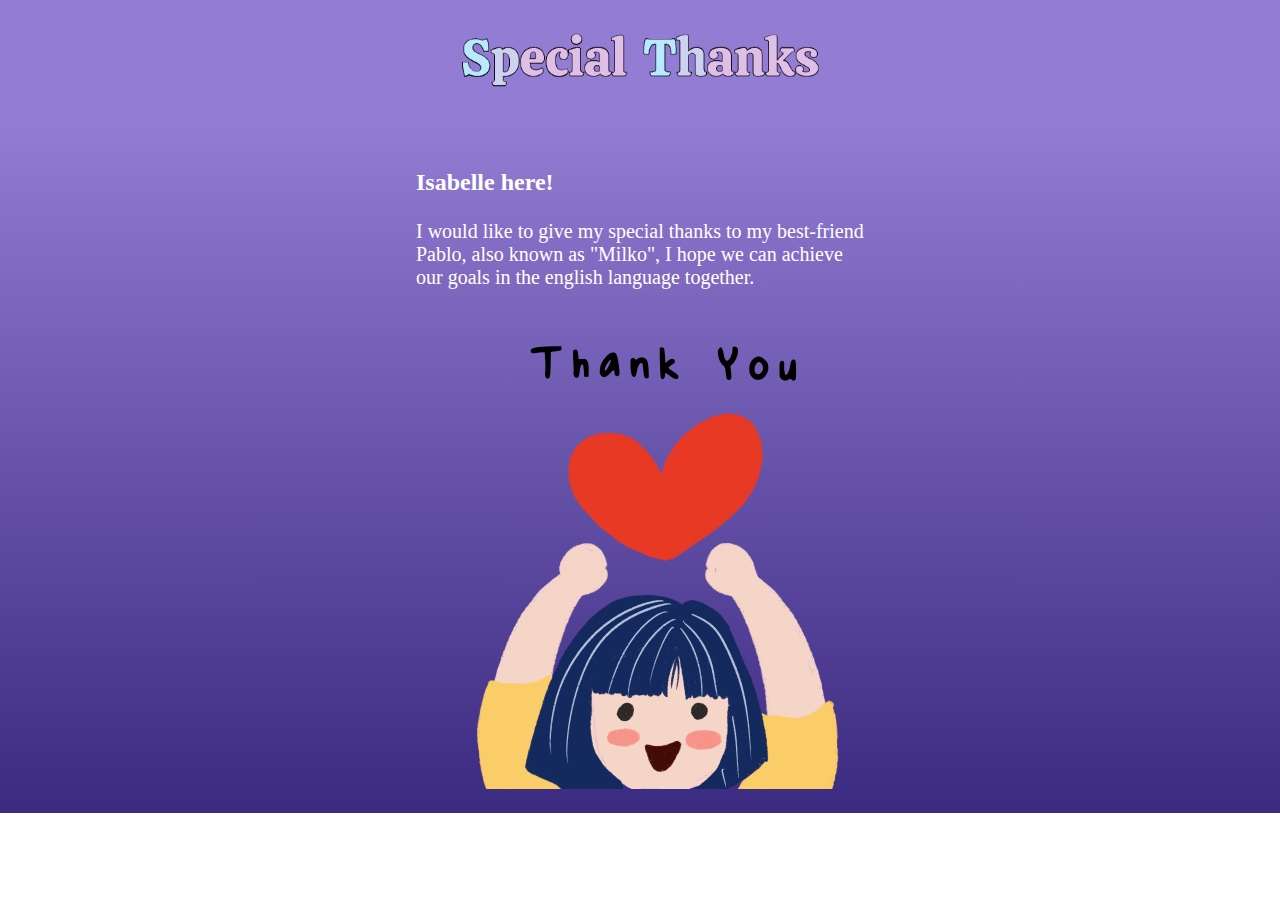
<file: link2.html>
<html lang="en">
<head>
    <meta charset="UTF-8">
    <meta http-equiv="X-UA-Compatible" content="IE=edge">
    <meta name="viewport" content="width=device-width, initial-scale=1.0">
    <title>Special Thanks</title>
    <link rel="stylesheet" href="style.css">
</head>
<body>
    <header class="cabecalho">
        <img class="cabecalho-imagem2" src="./images/special-thanks.png" alt="logo2">
      
    </header>


    <section class="escola">
        <div class="escola-div-conteudo">
            <h2 class="titulo2">Isabelle here!</h2>
            <p class="escola-texto-2">I would like to give my special thanks to my best-friend Pablo, also known as "Milko", I hope we can achieve our goals in the english language together.</p>
            <img class="logo-st" src="./images/—Pngtree—hand drawn character holding love_6467435.png" alt="logo2">
        </div>
    </section>

 
    <section></section>
</body>
</html>
</file>
<file: style.css>
* {
    margin: 0;
    padding: 0;
}

.cabecalho {
    background-color: #937cd3;
    color: white;
    display: flex;
    justify-content: space-around;
    align-items: center;
    padding: 24px 0;
}

.cabecalho-imagem{
    width: 15%;
}

.cabecalho-lista{
display: inline-flexbox;
    margin: 0 3px;
    font-size: 20px;
}

.cabecalho-lista-item{

display:inline-flex;
margin: 0 7px;

}



.escola{
    background-image: linear-gradient(#937cd3,#3a2a80);
    color:white;
    display: flex;
    justify-content: center;
    align-items: center;
    padding: 24px 0;
}

.escola-div-conteudo{
    width: 35%;
}
.escola-titulo{
    padding: 24px 0;
}

.escola-texto-um{
    font-size: 20px;
}

.logo-moça{
    width: 600px;
    justify-content: space-around;
}


.agradecimento{
    justify-content: center;
    font-size: 24px;
}

.logo-imagem{

 width: 15%;

}

.cabecalho-imagem2{
    width: 30%;
    justify-content: center;
}

.logo-st{
    width: 500px;
    justify-content:end
}

.titulo2{
    padding: 24px 0;
    
}

.escola-texto-2{

    justify-content:space-around;
    font-size: 20px;
}

.cabecalho-imagem3{
    width: 30%;
    justify-content: center;

}

.escola2{
    background-image: #3a2a80
}

.tit{
   font-size: 24px;
}

table {
    width: 100%;
    border-collapse: collapse;
  }
  th, td {
    font-family:'Gill Sans', 'Gill Sans MT', Calibri, 'Trebuchet MS', sans-serif;
    padding: 8px;
    text-align: left;
    border-bottom: 1px solid #dddddd;
    background-color:#fcf2ff;
  }
  th {
    background-color: #daadff;
  }
</file>
